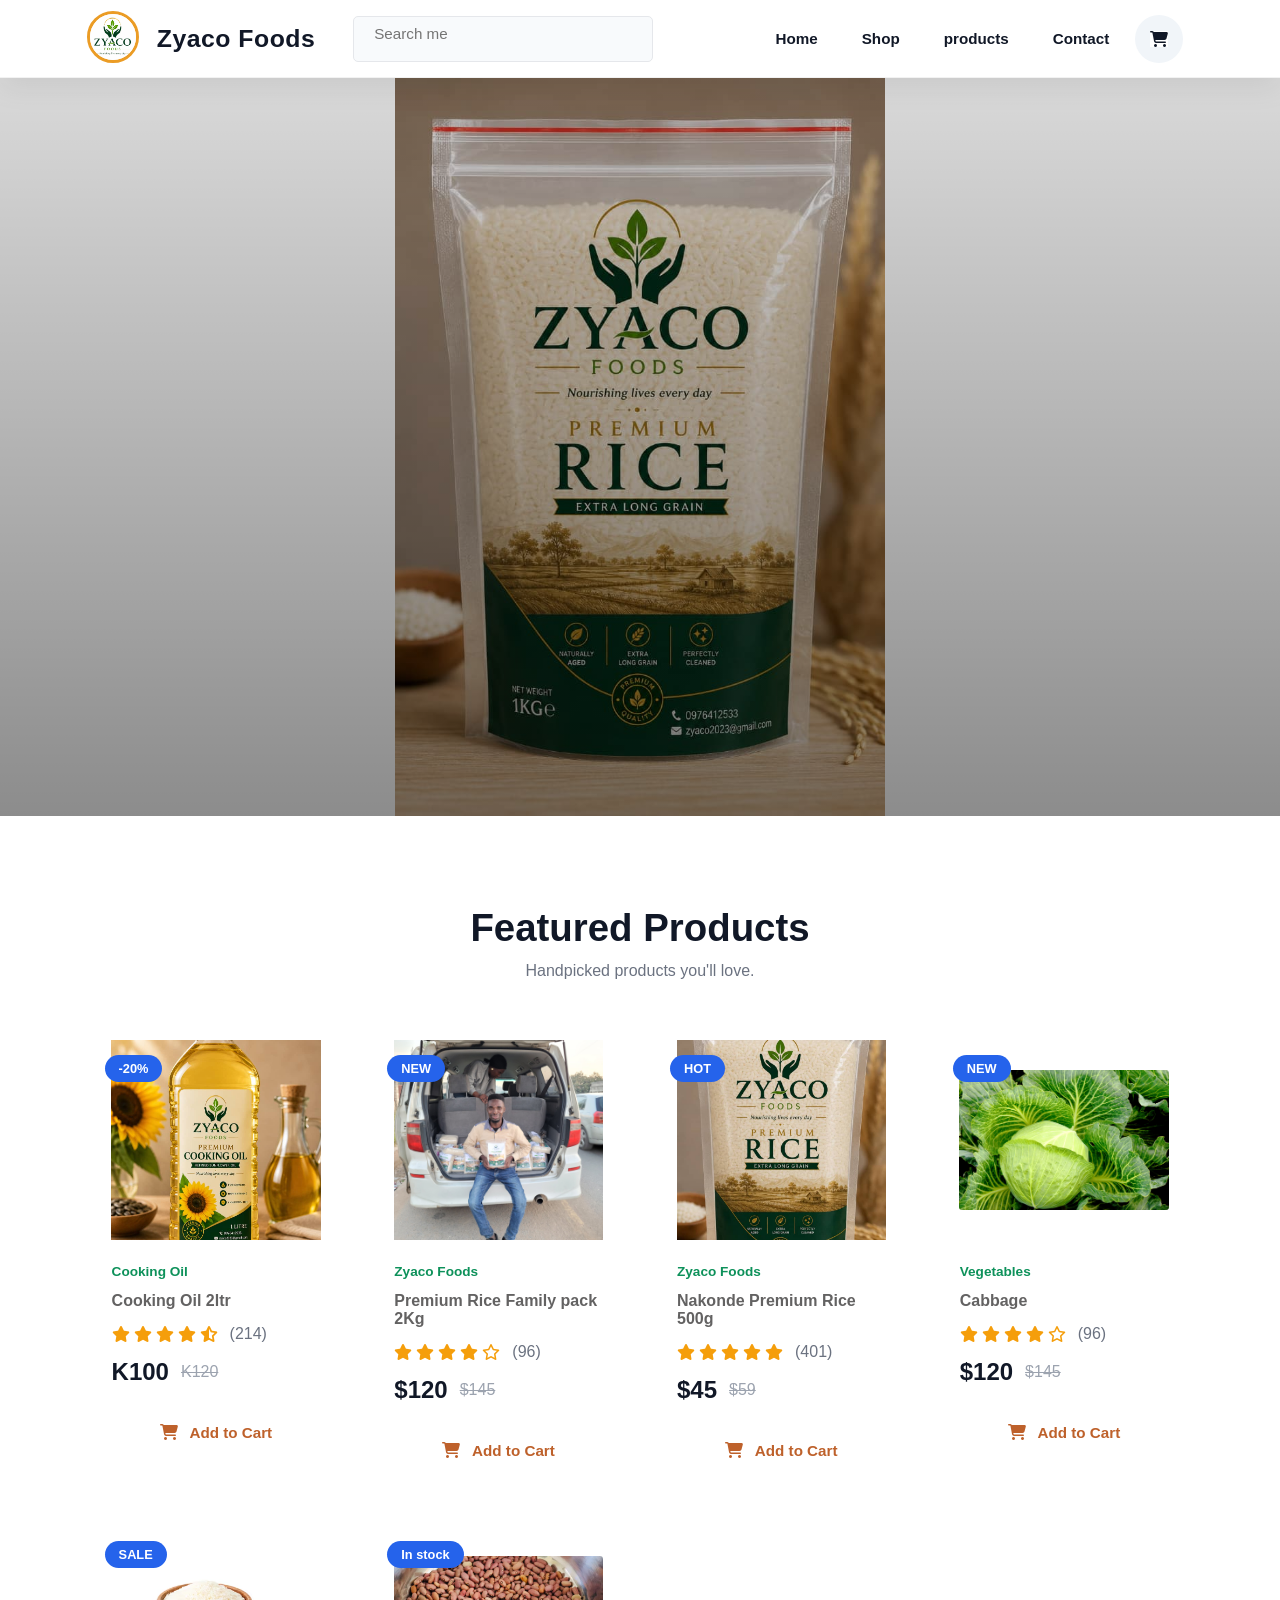
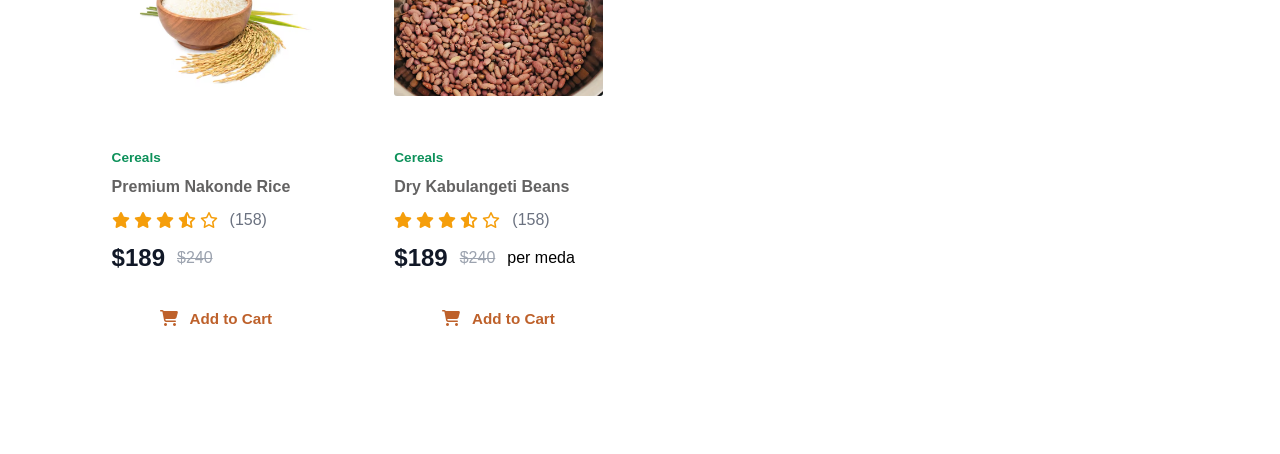
<file: current.html>
<!DOCTYPE html>
<html lang="en">
<head>
    <meta charset="UTF-8">
    <meta name="viewport" content="width=device-width, initial-scale=1.0">
    <title>Zyaco Foods</title>
    <!--GOOGLE FONTS LINKS-->
   <link
rel="stylesheet"
href="https://cdnjs.cloudflare.com/ajax/libs/font-awesome/6.5.1/css/all.min.css">

    <link rel="stylesheet" href="CSS/global.css">
    <link rel="stylesheet" href="CSS/header.css">
    <link rel="stylesheet" href="CSS/style.css">
    <link rel="stylesheet" href="CSS/featured-products.css">
</head>
<body>
    <header class="header">
        <div id="leftHeader" class="left-header">
            <div>
                <a href="index.html"><img src="images/logo.jpeg" alt="logo" class="logo" width="50"></a>
            </div>
            <div id="branddiv">
                <h3>Zyaco Foods</h3>
            </div>
            <div id="searchDiv">
                <input type="search" class="search" placeholder="Search me">
            </div>
        </div>
        <!--Righ part of header-->

        <div id="rightHeader" class="right-header">
            <ul class="nav">
          <li class="list">
            <a href="index.html">

                Home</a>
          </li>

           <li class="list">
            <a href="index.html">Shop</a>
          </li>



           <li class="list">
            <a href="current.html">products</a>
          </li>

           <li class="list">
            <a href="index.html">Contact</a>
          </li>

            <li class="list">
            <a href="index.html">
                <i class="fas fa-shopping-cart"></i></a>
          </li>
            </ul>

        </div>
    </header>
<main>

<!-- =====================================
HERO SECTION
====================================== -->
<section class="hero">

    <div class="hero-slider">

        <div class="slide active">
            <img src="images/rice500g.jpeg" alt="">
        </div>

        <div class="slide">
            <img src="images/cabbage1.webp" alt="">
        </div>

        <div class="slide">
        <img src="images/yellow-paddy-field-swaying-over-sunset-day-time-asia-raw-short-grain-rice-crop-stalk-ears-detals-organic-agriculture-farming-167538982.webp" alt="rice">
        </div>

        <div class="slide">
            <img src="images/white-jasmine-rice-wooden-bowl-with-paddy-rice-isolated-white-background_252965-471.avif" alt="">
        </div>

    </div>

</section>

    <!-- =====================================
Featured Products
====================================== -->

<!--====================================
FEATURED PRODUCTS
=====================================-->

<section class="featured">

    <div class="section-title">

        <h2>Featured Products</h2>

        <p>Handpicked products you'll love.</p>

    </div>

    <div class="featured-grid">

        <!-- Product -->

        <div class="product-card">

            <span class="badge">-20%</span>

            <div class="product-image">

                <img src="images/cooking-oil.jpeg" alt="">

            </div>

            <div class="product-content">

                <span class="category">Cooking Oil</span>

                <h3>Cooking Oil 2ltr</h3>

                <div class="rating">

                    <i class="fas fa-star"></i>
                    <i class="fas fa-star"></i>
                    <i class="fas fa-star"></i>
                    <i class="fas fa-star"></i>
                    <i class="fas fa-star-half-alt"></i>

                    <span>(214)</span>

                </div>

                <div class="price">

                    <span class="new-price">K100</span>

                    <span class="old-price">K120</span>

                </div>

                <button class="cart-btn">

                    <i class="fas fa-shopping-cart"></i>

                    Add to Cart

                </button>

            </div>

        </div>



        <!-- Product -->

        <div class="product-card">

            <span class="badge">NEW</span>

            <div class="product-image">

                <img src="images/zyacoimg (6).jpeg" alt="">

            </div>

            <div class="product-content">

                <span class="category">Zyaco Foods</span>

                <h3>Premium Rice Family pack 2Kg</h3>

                <div class="rating">

                    <i class="fas fa-star"></i>
                    <i class="fas fa-star"></i>
                    <i class="fas fa-star"></i>
                    <i class="fas fa-star"></i>
                    <i class="far fa-star"></i>

                    <span>(96)</span>

                </div>

                <div class="price">

                    <span class="new-price">$120</span>

                    <span class="old-price">$145</span>

                </div>

                <button class="cart-btn">

                    <i class="fas fa-shopping-cart"></i>

                    Add to Cart

                </button>

            </div>

        </div>



        <!-- Product -->

        <div class="product-card">

            <span class="badge">HOT</span>

            <div class="product-image">

                <img src="images/rice500g.jpeg" alt="">

            </div>

            <div class="product-content">

                <span class="category">Zyaco Foods</span>

                <h3>Nakonde Premium Rice 500g</h3>

                <div class="rating">

                    <i class="fas fa-star"></i>
                    <i class="fas fa-star"></i>
                    <i class="fas fa-star"></i>
                    <i class="fas fa-star"></i>
                    <i class="fas fa-star"></i>

                    <span>(401)</span>

                </div>

                <div class="price">

                    <span class="new-price">$45</span>

                    <span class="old-price">$59</span>

                </div>

                <button class="cart-btn">

                    <i class="fas fa-shopping-cart"></i>

                    Add to Cart

                </button>

            </div>

        </div>

         <!-- Product -->

        <div class="product-card">

            <span class="badge">NEW</span>

            <div class="product-image">

                <img src="images/originalcabbage.jpg" alt="">

            </div>

            <div class="product-content">

                <span class="category">Vegetables</span>

                <h3>Cabbage</h3>

                <div class="rating">

                    <i class="fas fa-star"></i>
                    <i class="fas fa-star"></i>
                    <i class="fas fa-star"></i>
                    <i class="fas fa-star"></i>
                    <i class="far fa-star"></i>

                    <span>(96)</span>

                </div>

                <div class="price">

                    <span class="new-price">$120</span>

                    <span class="old-price">$145</span>

                </div>

                <button class="cart-btn">

                    <i class="fas fa-shopping-cart"></i>

                    Add to Cart

                </button>

            </div>

        </div>


        <!-- Product -->

        <div class="product-card">

            <span class="badge">SALE</span>

            <div class="product-image">

                <img src="images/white-jasmine-rice-wooden-bowl-with-paddy-rice-isolated-white-background_252965-471.avif" alt="">

            </div>

            <div class="product-content">

                <span class="category">Cereals</span>

                <h3>Premium Nakonde Rice</h3>

                <div class="rating">

                    <i class="fas fa-star"></i>
                    <i class="fas fa-star"></i>
                    <i class="fas fa-star"></i>
                    <i class="fas fa-star-half-alt"></i>
                    <i class="far fa-star"></i>

                    <span>(158)</span>

                </div>

                <div class="price">

                    <span class="new-price">$189</span>

                    <span class="old-price">$240</span>

                </div>

                <button class="cart-btn">

                    <i class="fas fa-shopping-cart"></i>

                    Add to Cart

                </button>

            </div>

        </div>


        <!-- Product -->

        <div class="product-card">

            <span class="badge">In stock</span>

            <div class="product-image">

                <img src="images/dryBeans.webp" alt="">

            </div>

            <div class="product-content">

                <span class="category">Cereals</span>

                <h3>Dry Kabulangeti Beans</h3>

                <div class="rating">

                    <i class="fas fa-star"></i>
                    <i class="fas fa-star"></i>
                    <i class="fas fa-star"></i>
                    <i class="fas fa-star-half-alt"></i>
                    <i class="far fa-star"></i>

                    <span>(158)</span>

                </div>

                <div class="price">

                    <span class="new-price">$189</span>

                    <span class="old-price">$240</span>

                    <span class="unit">per meda</span>

                </div>

                <button class="cart-btn">

                    <i class="fas fa-shopping-cart"></i>

                    Add to Cart

                </button>

            </div>

        </div>

    </div>

</section>

</main>



</body>
</html>
</file>
<file: CSS/global.css>
:root{
    --body-bg:#fff;
    --galaxy-bg:#CC5858;
    --babbage-bg:#ffae00;
    --btn-padding:10px 5px;

    --font-body:'Roboto', sans-serif;

    --font-heading:'Montserrat', sans-serif;
}



*{
    margin: 0;
    padding: 0;
    font-size: 1rem;
    font-family: var(--font-body);
}



body{
    background-color: #fff;
}
</file>
<file: CSS/header.css>
.header{
    display: flex;
    align-items: center;
    justify-content: space-between;
    padding: var(--btn-padding);
    background-color: var(--general-bg);
    position: sticky;
    top: 0;
    left: 0;
    z-index: 10000;
}


.right-header, .left-header, .nav{
    display: flex;
    align-items: center;
    justify-content: center;
    gap: 10px;
    padding: 5px 10px;

}

.left-header input{
    padding-bottom: 10px;
    border-radius: 5px;
    max-width: 300px;
}

.nav li{
    list-style: none;
}
a{
    text-decoration: none;
    color: var(--galaxy-bg);
}

.nav li {
    list-style: none;
}


/*============================================
AI GEN STYLE
==========================================*/

/* ==========================================
   PREMIUM HEADER
   ========================================== */

*{
    margin:0;
    padding:0;
    box-sizing:border-box;
}

:root{
    --primary:#eb9c25;
    --primary-dark:#1d4ed8;
    --dark:#111827;
    --gray:#6b7280;
    --light:#f8fafc;
    --border:#e5e7eb;
    --white:#ffffff;
    --shadow:0 8px 30px rgba(0,0,0,.08);
    --transition:.35s ease;
}

body{
    font-family:Segoe UI,Roboto,Arial,sans-serif;
    background:#f5f7fb;
}

/* ==========================================
   HEADER
   ========================================== */

.header{
    width:100%;
    height:78px;
    background:rgba(255,255,255,.96);
    backdrop-filter:blur(12px);
    -webkit-backdrop-filter:blur(12px);

    display:flex;
    justify-content:space-between;
    align-items:center;

    padding:0 6%;
    position:sticky;
    top:0;
    z-index:1000;

    border-bottom:1px solid rgba(0,0,0,.05);
    box-shadow:var(--shadow);
}

/* ==========================================
   LEFT HEADER
   ========================================== */

.left-header{
    display:flex;
    align-items:center;
    gap:18px;
    flex:1;
}

.logo{
    width:52px;
    height:52px;
    object-fit:cover;
    border-radius:50%;
    border:3px solid var(--primary);
    transition:var(--transition);
}

.logo:hover{
    transform:rotate(-8deg) scale(1.08);
}

#branddiv h3{
    color:var(--dark);
    font-size:1.55rem;
    font-weight:700;
    letter-spacing:.5px;
    white-space:nowrap;
}

/* ==========================================
   SEARCH
   ========================================== */

#searchDiv{
    margin-left:20px;
    flex:1;
    max-width:420px;
}

.search{
    width:100%;
    height:46px;

    border:1px solid var(--border);
    border-radius:30px;

    padding:0 20px;
    outline:none;

    background:#f8fafc;

    font-size:.95rem;
    transition:var(--transition);
}

.search:focus{
    background:#fff;
    border-color:var(--primary);
    box-shadow:0 0 0 4px rgba(37,99,235,.12);
}

/* ==========================================
   RIGHT HEADER
   ========================================== */

.right-header{
    display:flex;
    align-items:center;
}

/* ==========================================
   NAVIGATION
   ========================================== */

.nav{
    display:flex;
    align-items:center;
    gap:8px;
    list-style:none;
}

.list a{
    position:relative;

    display:flex;
    align-items:center;
    justify-content:center;

    padding:12px 18px;

    text-decoration:none;
    color:var(--dark);
    font-size:.95rem;
    font-weight:600;

    border-radius:10px;

    transition:var(--transition);
}

/* Premium underline */

.list a::after{
    content:"";

    position:absolute;
    left:50%;
    bottom:6px;

    width:0;
    height:3px;

    background:linear-gradient(
        90deg,
        var(--primary),
        #38bdf8
    );

    border-radius:30px;

    transform:translateX(-50%);
    transition:.35s ease;
}

.list a:hover{
    color:var(--primary);
    background:rgba(37,99,235,.06);
}

.list a:hover::after{
    width:70%;
}

/* Active click */

.list a:active{
    transform:scale(.96);
}

/* ==========================================
   CART ICON
   ========================================== */

.list:last-child a{
    width:48px;
    height:48px;
    border-radius:50%;
    background:#f1f5f9;
    font-size:1.15rem;
}

.list:last-child a:hover{
    background:var(--primary);
    color:#fff;
    transform:translateY(-2px);
    box-shadow:0 10px 20px rgba(37,99,235,.25);
}

.list:last-child a::after{
    display:none;
}

/* ==========================================
   RESPONSIVE
   ========================================== */

@media(max-width:992px){

    .header{
        padding:0 20px;
    }

    #searchDiv{
        max-width:250px;
    }

    .nav{
        gap:2px;
    }

    .list a{
        padding:10px 12px;
        font-size:.9rem;
    }

}

@media(max-width:768px){

    .header{
        flex-wrap:wrap;
        height:auto;
        padding:15px;
        gap:15px;
    }

    .left-header{
        width:100%;
        flex-wrap:wrap;
    }

    #searchDiv{
        width:100%;
        max-width:100%;
        margin-left:0;
    }

    .right-header{
        width:100%;
        justify-content:center;
    }

    .nav{
        display: none;
        justify-content:center;
        width:100%;
    }

}
</file>
<file: CSS/style.css>
*{
    margin: 0;
    padding: 0;
    font-size: 1rem;
    font-family: Arial, Helvetica, sans-serif;
    background-color: #fff;
}

:root{
    --body-bg:#fff;
    --galaxy-bg:#CC5858;
    --babbage-bg:#ffae00;
    --btn-padding:10px 5px;
}

body{
    background-color: #fff;
}

/*====================================
HERO
====================================*/

.hero{

    width:100%;
    height:82vh;

    overflow:hidden;
    position:relative;

    background:#ffffff;
}


/* Slider */

.hero-slider{

    width:400%;
    height:100%;

    display:grid;
    grid-template-columns:repeat(4,1fr);

    animation:heroSlider 18s infinite ease-in-out;
    background-color: #ffffff;

}


/* Individual Slides */

.slide{

    position:relative;

    width:100%;
    height:100%;

    overflow:hidden;
}


.slide img{

    width:100%;
    height:100%;

    object-fit:contain;

    display:block;

    transform:scale(1);

    animation:zoomImage 6s linear infinite;

}


/* Dark Overlay */

.slide::before{

    content:"";

    position:absolute;

    inset:0;

    background:

    linear-gradient(

        rgba(0,0,0,.15),

        rgba(0,0,0,.45)

    );

    z-index:1;

}


/* Premium Glow */

.slide::after{

    content:"";

    position:absolute;

    top:0;
    left:-120%;

    width:50%;
    height:100%;

    background:

    linear-gradient(

        90deg,

        transparent,

        rgba(255,255,255,.25),

        transparent

    );

    transform:skewX(-25deg);

    animation:shine 5s infinite;

    z-index:2;

}


/*====================================
Animations
====================================*/

@keyframes heroSlider{

    0%,25%{

        transform:translateX(0);

    }

    33%,58%{

        transform:translateX(-33.333%);

    }

    66%,91%{

        transform:translateX(-66.666%);

    }

    100%{

        transform:translateX(0);

    }

}


@keyframes zoomImage{

    from{

        transform:scale(1);

    }

    to{

        transform:scale(1.08);

    }

}


@keyframes shine{

    from{

        left:-120%;

    }

    to{

        left:140%;

    }

}


/*====================================
Responsive
====================================*/

@media(max-width:992px){

.hero{

height:70vh;

}

}


@media(max-width:768px){

.hero{

height:58vh;

}

}


@media(max-width:500px){

.hero{

height:45vh;

}

}
</file>
<file: CSS/featured-products.css>
/*====================================
FEATURED PRODUCTS
====================================*/

.featured{

    width:100%;

    padding:90px 7%;

    background:#ffffff;

}

.section-title{

    text-align:center;

    margin-bottom:60px;

}

.section-title h2{

    font-size:2.4rem;

    color:#111827;

    margin-bottom:12px;

}

.section-title p{

    color:#6b7280;

    font-size:1rem;

}

/* Grid */

.featured-grid{

    display:grid;

    grid-template-columns:repeat(auto-fit,minmax(200px,1fr));

    gap:30px;

}

/* Card */

.product-card{

    background:#fff;

    border-radius:20px;

    overflow:hidden;

    position:relative;

    transition:.4s;
    cursor: pointer;

}

.product-card:hover{

    transform:translateY(-12px);

    box-shadow:0 10px 20px rgba(0,0,0,.15);

}

/* Badge */

.badge{

    position:absolute;

    top:15px;

    left:15px;

    background:#2563eb;

    color:#fff;

    padding:6px 14px;

    border-radius:30px;

    font-size:.8rem;

    font-weight:600;

    z-index:5;

}

/* Image */

.product-image{

    height:200px;

    background:inherit;

    overflow:hidden;
    display: flex;
    align-items: center;
    justify-content: center;
    padding:10px;

}

.product-image img{

    width:90%;
    height:100% -50px;


    object-fit:cover;

    transition:.6s;
    object-position:center top;
    border-radius: 3px;

}

.product-card:hover img{

    transform:scale(1.12);
        width:200px;

    height:200px;
}

/* Content */

.product-content{

    padding:22px;

}

.category{

    color:#0d915a;

    font-size:.85rem;

    font-weight:600;

}

.product-content h3{

    margin:12px 0;

    color:#636262;

    font-size:16px;
    font-family: Arial, Helvetica, sans-serif;
    font-weight: 600;
    transition: .4s ease;


}

.rating{

    display:flex;

    align-items:center;

    gap:4px;

    color:#f59e0b;

    margin:15px 0;

}

.rating span{

    color:#6b7280;

    margin-left:8px;

}

/* Price */

.price{

    display:flex;

    align-items:center;

    gap:12px;

    margin-bottom:22px;
    

}

.new-price{

    font-size:1.5rem;

    font-weight:700;

    color:#111827;

}

.old-price{

    color:#9ca3af;

    text-decoration:line-through;

}

/* Button */

.cart-btn{

    width:100%;

    height:48px;

    border:none;

    border-radius:12px;

    cursor:pointer;

    background:transparent;

    color:#be612b;

    font-size:.95rem;

    font-weight:600;

    transition:.35s;

}

.product-card:hover .cart-btn{

    background:#ffffff;

    transform:translateY(-2px);

    box-shadow:0 12px 30px #d3d3d34d;
    color: #31ac5a;

}

.cart-btn i{

    margin-right:8px;

}
.product-card:hover h3{
font-weight: 400;
font-size: 14px;
}
/* Responsive */

@media(max-width:768px){

.section-title h2{

font-size:2rem;

}

.featured{

padding:70px 20px;

}

.product-image{

height:220px;

}

}

@media(max-width:480px){

.featured-grid{

grid-template-columns:1fr;

}

.featured-grid .product-image{
    border-radius: 0;

}

.featured-grid .product-image img{
    border-radius: 0;
    width: 100%;
    object-position:center top;
    
}

}
</file>
